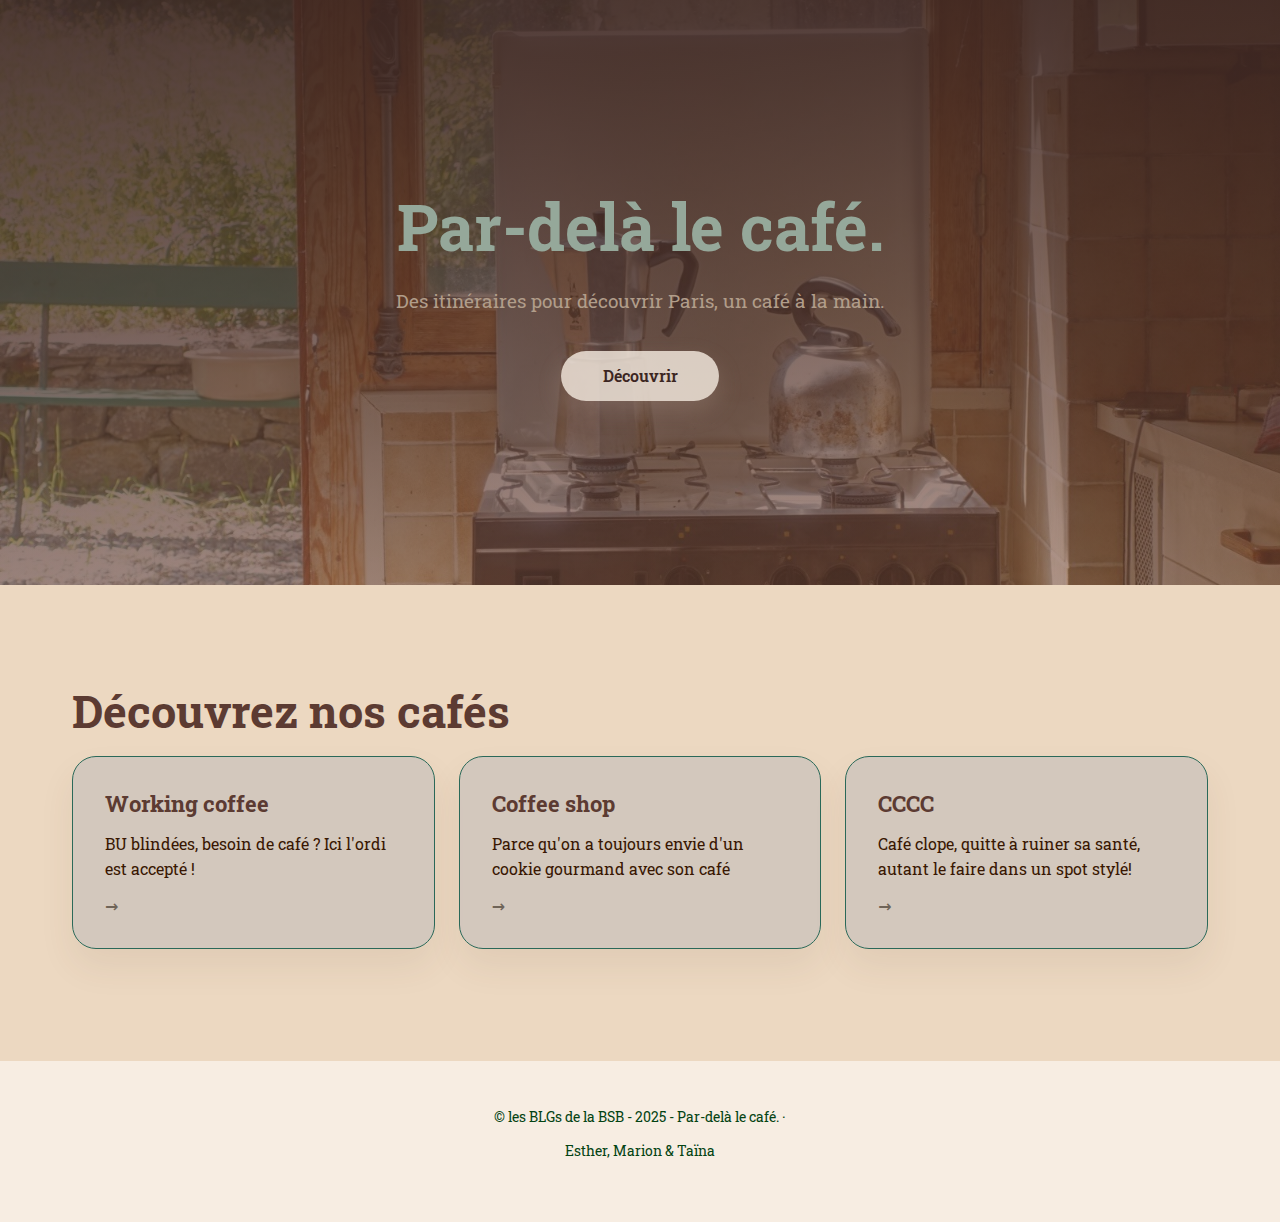
<file: index.html>
<!DOCTYPE html>
<html lang="fr">
  <head>
    <meta charset="UTF-8" />
    <meta name="viewport" content="width=device-width, initial-scale=1.0" />
    <title>Par-delà le café</title>
    <link
      href="cafetiere.jpg"
      rel="stylesheet"
    />
    <link rel="stylesheet" href="styles.css" />
  </head>
  <body>
    <header class="hero">
      <div class="hero__overlay"></div>
      <div class="hero__content">
        <h1>Par-delà le café.</h1>
        <p class="subtitle">
          Des itinéraires pour découvrir Paris, un café à la main.
        </p>
        <a class="cta" href="#selection">Découvrir</a>
      </div>
    </header>

    <main>
      <section id="selection" class="selection">
        <div class="section-heading">
          <h2>Découvrez nos cafés</h2>
        </div>
        
        <div class="categories">
          <a class="category-card" id="category-working" href="working-coffee.html">
            <h3>Working coffee</h3>
            <p class="category-desc">
              BU blindées, besoin de café ? Ici l'ordi est accepté !
            </p>
            <span class="category-link">→</span>
          </a>

          
          <a class="category-card" id="category-coffee-shop" href="coffee-shop.html">
            <h3>Coffee shop</h3>
            <p class="category-desc">
              Parce qu'on a toujours envie d'un cookie gourmand avec son café
            </p>
            <span class="category-link">→</span>
          </a>

          <a class="category-card" id="category-cccc" href="cccc.html">
            <h3>CCCC</h3>
            <p class="category-desc">
              Café clope, quitte à ruiner sa santé, autant le faire dans un spot stylé! 
            </p>
            <span class="category-link">→</span>
          </a>
        </div>
      </section>
    </main>

    <footer class="site-footer">
      <p>© les BLGs de la BSB - 2025 - Par-delà le café. ·</p>
      <p> Esther, Marion & Taïna</p>
      <script src="footer-java.js" defer></script>
    </footer>
  </body>
</html>
</file>
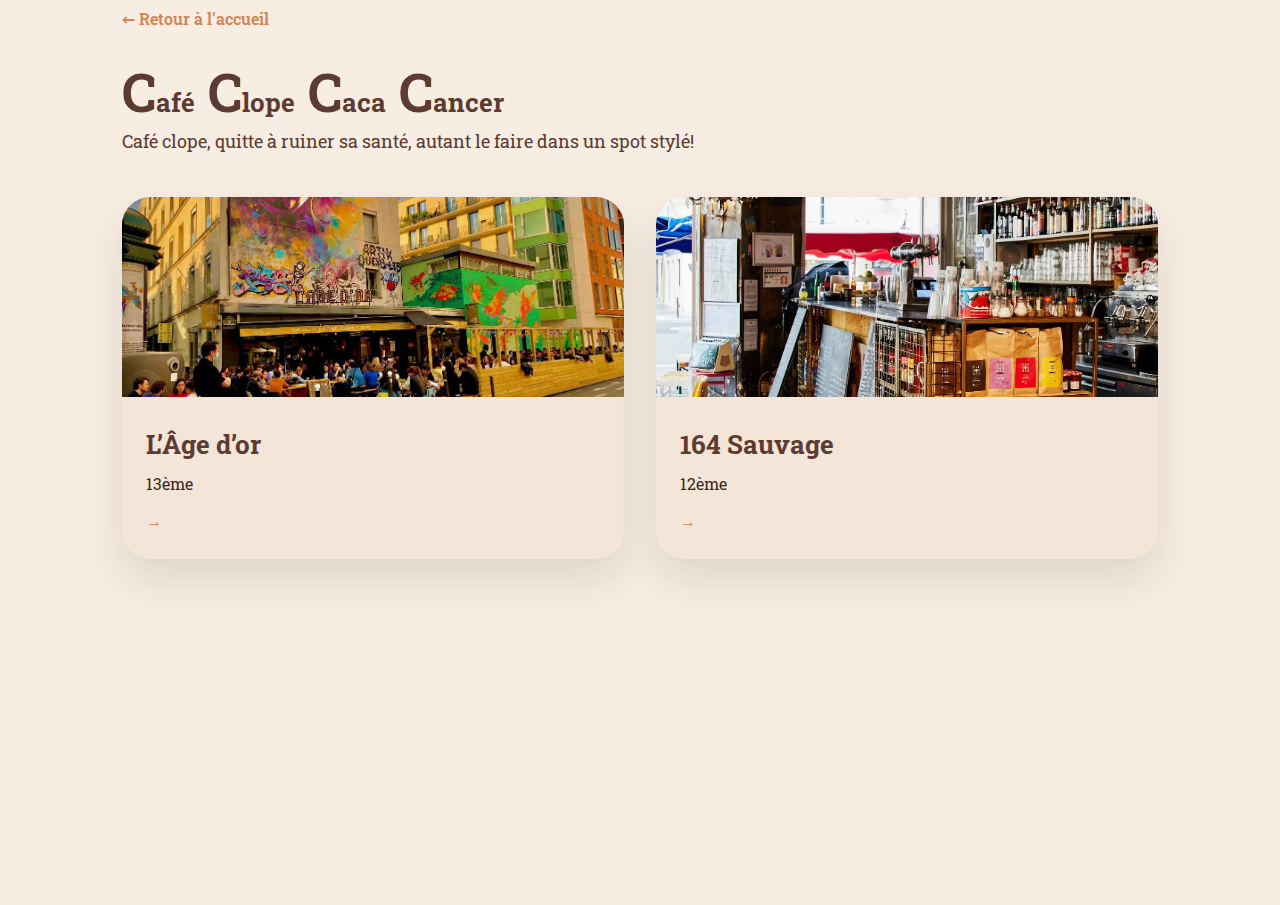
<file: cccc.html>
<!DOCTYPE html>
<html lang="fr">
  <head>
    <meta charset="UTF-8" />
    <meta name="viewport" content="width=device-width, initial-scale=1.0" />
    <title>CCCC Par delà le café </title>
    <link rel="stylesheet" href="styles.css" />
  </head>
  <body>
    <main class="category-page cccc-page">
      <a class="back-link" href="index.html">← Retour à l'accueil</a>
      <h1 class="page-heading"> C<small>afé</small> C<small>lope</small> C<small>aca</small> C<small>ancer</small> </h1>
      <p class="page-intro">
        Café clope, quitte à ruiner sa santé, autant le faire dans un spot stylé!
      </p>

      <section class="cccc-grid">
        <a class="cccc-card" href="CCCC1.html">
          <figure class="cccc-card__media">
            <img
              src="agedor1.jpeg"
            />
          </figure>
          <div class="cccc-card__body">
            <h2>L’Âge d’or </h2>
            <p>13ème</p>
            <span class="cccc-card__link">→</span>
          </div>
        </a>

        <a class="cccc-card" href="CCCC2.html">
          <figure class="cccc-card__media">
            <img
              src="stantoine1.jpeg"
            />
          </figure>
          <div class="cccc-card__body">
            <h2>164 Sauvage </h2>
            <p>12ème</p>
            <span class="cccc-card__link">→</span>
          </div>
        </a>
</file>
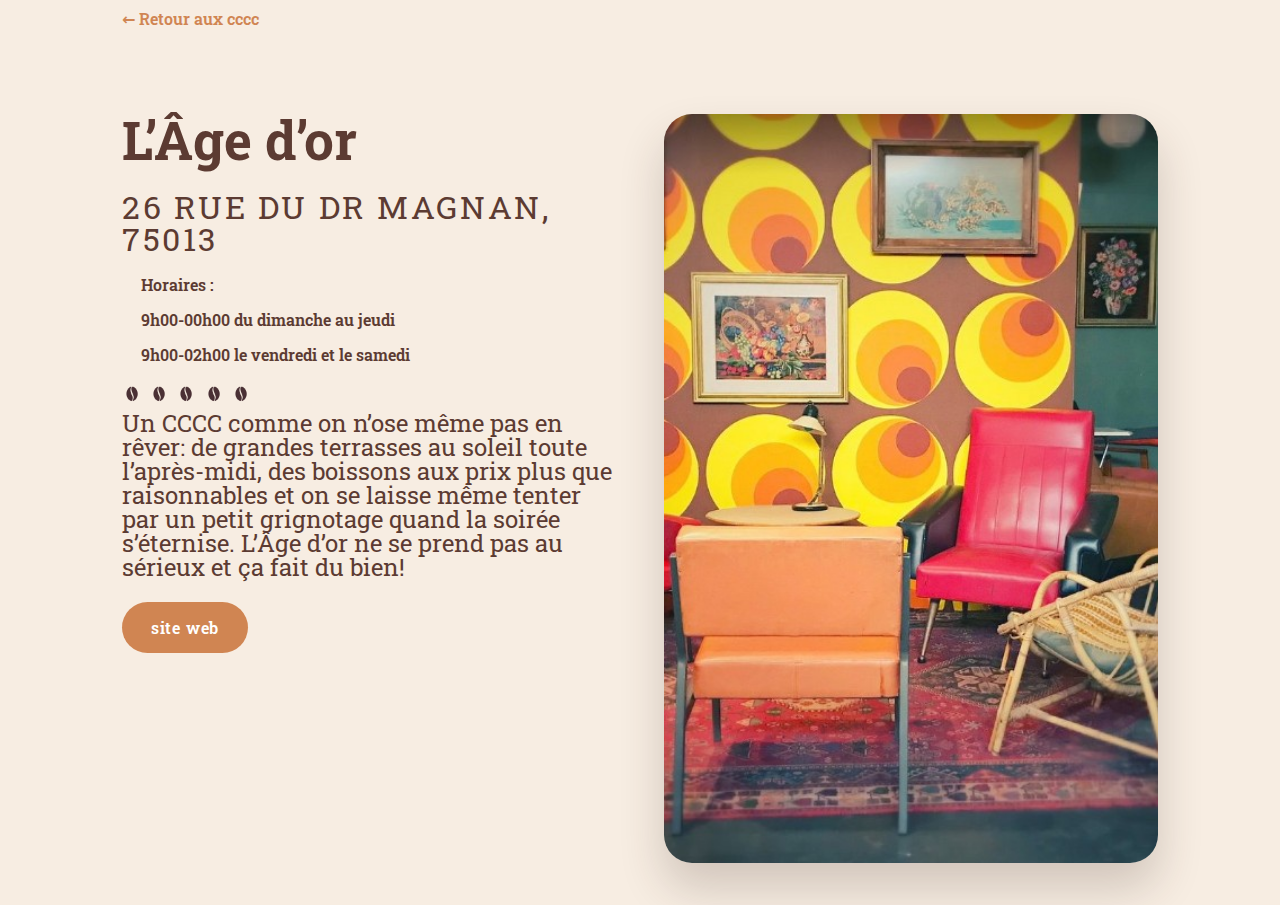
<file: CCCC1.html>
</html><!DOCTYPE html>
<html lang="fr">
  <head>
    <meta charset="UTF-8" />
    <meta name="viewport" content="width=device-width, initial-scale=1.0" />
    <title>café1 · Working coffee</title>
    <link rel="stylesheet" href="styles.css" />
  </head>
  <body>
    <main class="category-page">
      <a class="back-link" href="cccc.html">← Retour aux cccc</a>
      <section class="cafe-detail">
        <div class="cafe-info">
          <h1>L’Âge d’or </h1>
          <p class="cafe-address">26 rue du Dr Magnan, 75013</p>
          <ul>
            <li>Horaires : 
            <li>9h00-00h00 du dimanche au jeudi  </li>
            <li>9h00-02h00 le vendredi et le samedi </li>
          </ul>
            <div class="cafe-description" aria-label="Note globale 5 sur 5">
              <div class="cafe-rating">
                <img class="coffee-bean" src="IMG_8886.PNG" alt="" />
                <img class="coffee-bean" src="IMG_8886.PNG" alt="" />
                <img class="coffee-bean" src="IMG_8886.PNG" alt="" />
                <img class="coffee-bean" src="IMG_8886.PNG" alt="" />
                <img class="coffee-bean" src="IMG_8886.PNG" alt="" />
              </div>
            <p class="cafe-note">
              Un CCCC comme on n’ose même pas en rêver: de grandes terrasses au soleil toute l’après-midi, des boissons aux prix plus que raisonnables et on se laisse même tenter par un petit grignotage quand la soirée s’éternise. L’Âge d’or  ne se prend pas au sérieux et ça fait du bien! 
            </p>
            <a class="info-link" href="https://lagedorparis.com/" target="_blank" rel="noopener noreferrer">site web</a>
            <iframe src="https://www.google.com/maps/embed?pb=!1m18!1m12!1m3!1d2626.661306446926!2d2.357350075805846!3d48.82652340294948!2m3!1f0!2f0!3f0!3m2!1i1024!2i768!4f13.1!3m3!1m2!1s0x47e67188bca90789%3A0xaa156f71ef577f8e!2sL&#39;Age%20d&#39;Or!5e0!3m2!1sfr!2sfr!4v1763541885389!5m2!1sfr!2sfr" width="200" height="200" style="border:0;" allowfullscreen="" loading="lazy" referrerpolicy="no-referrer-when-downgrade"></iframe>
          </div>
      </div>
      <figure class="cafe-media">
        <img src="agedor2.jpeg"/>
      </figure>
    </section>
   </main>
  <script src="button-animation.js"></script>
  </body>
</html>
</file>
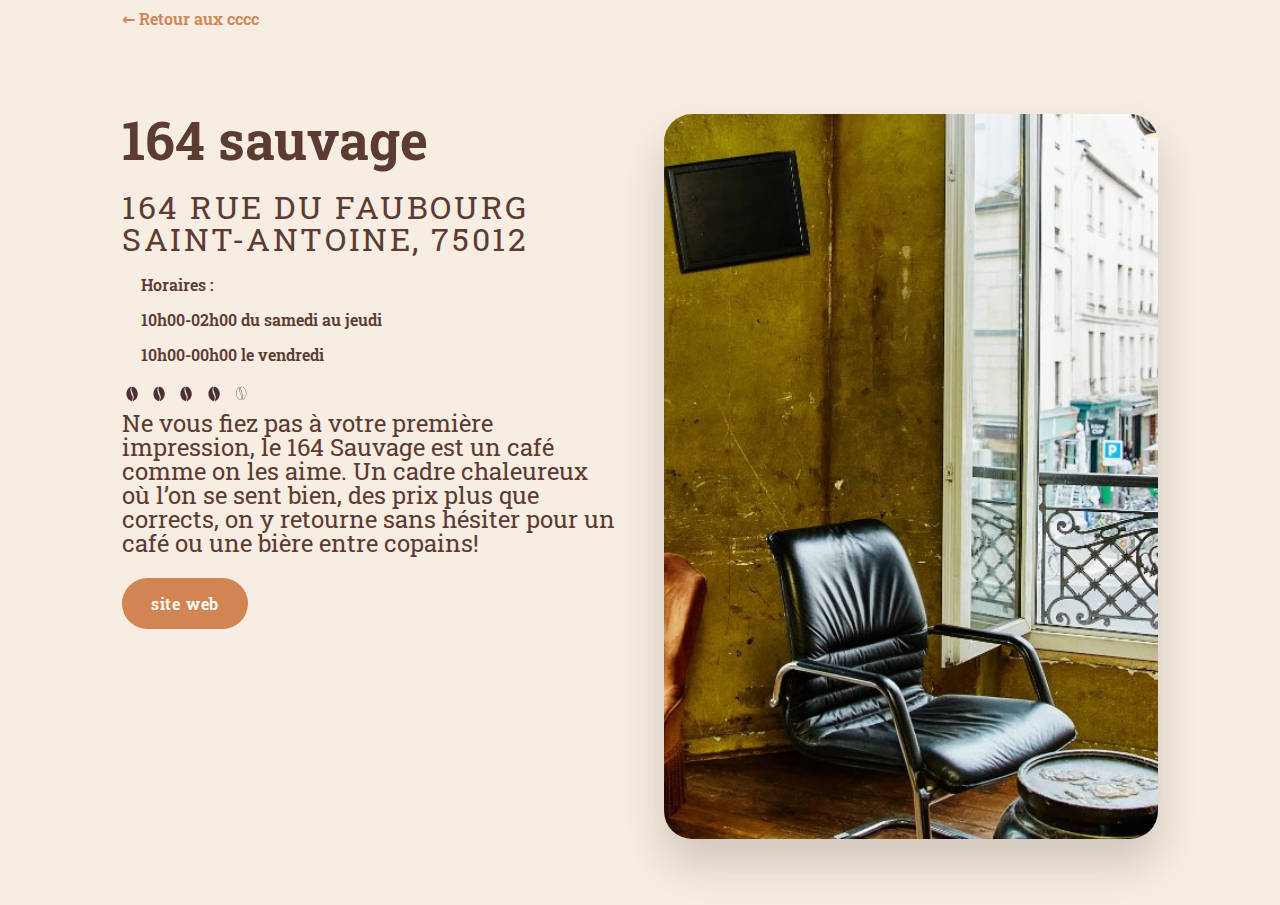
<file: CCCC2.html>
</html><!DOCTYPE html>
<html lang="fr">
  <head>
    <meta charset="UTF-8" />
    <meta name="viewport" content="width=device-width, initial-scale=1.0" />
    <title>café1 · Working coffee</title>
    <link rel="stylesheet" href="styles.css" />
  </head>
  <body>
    <main class="category-page">
      <a class="back-link" href="cccc.html">← Retour aux cccc</a>
      <section class="cafe-detail">
        <div class="cafe-info">
          <h1>164 sauvage</h1>
          <p class="cafe-address">164 rue du Faubourg Saint-Antoine, 75012</p>
          <ul>
            <li>Horaires : 
            <li>10h00-02h00 du samedi au jeudi  </li>
            <li>10h00-00h00 le vendredi </li>
          </ul>
            <div class="cafe-description" aria-label="Note globale 5 sur 5">
              <div class="cafe-rating">
                <img class="coffee-bean" src="IMG_8886.PNG" alt="" />
                <img class="coffee-bean" src="IMG_8886.PNG" alt="" />
                <img class="coffee-bean" src="IMG_8886.PNG" alt="" />
                <img class="coffee-bean" src="IMG_8886.PNG" alt="" />
                <img class="coffee-bean" src="IMG_8887.PNG" alt="" />
              </div>
            <p class="cafe-note">
              Ne vous fiez pas à votre première impression, le 164 Sauvage est un café comme on les aime. Un cadre chaleureux où l’on se sent bien, des prix plus que corrects, on y retourne sans hésiter pour un café ou une bière entre copains! 
            </p>
            <a class="info-link" href="https://www.instagram.com/164sauvage/?hl=fr"target="_blank" rel="noopener noreferrer">site web</a>
            <iframe src="https://www.google.com/maps/embed?pb=!1m18!1m12!1m3!1d2625.4180048935154!2d2.378857875807404!3d48.85023900128104!2m3!1f0!2f0!3f0!3m2!1i1024!2i768!4f13.1!3m3!1m2!1s0x47e6720ecc453b4f%3A0xcf735d69348f455f!2s164%20Rue%20du%20Faubourg%20Saint-Antoine%2C%2075012%20Paris!5e0!3m2!1sfr!2sfr!4v1763542305531!5m2!1sfr!2sfr" width="200" height="200" style="border:0;" allowfullscreen="" loading="lazy" referrerpolicy="no-referrer-when-downgrade"></iframe>
          </div> 
      </div>
      <figure class="cafe-media">
        <img
          src="stantoine2.jpeg"
        />
      </figure>
    </section>
   </main>
  <script src="button-animation.js"></script>
  </body>
</html>
</file>
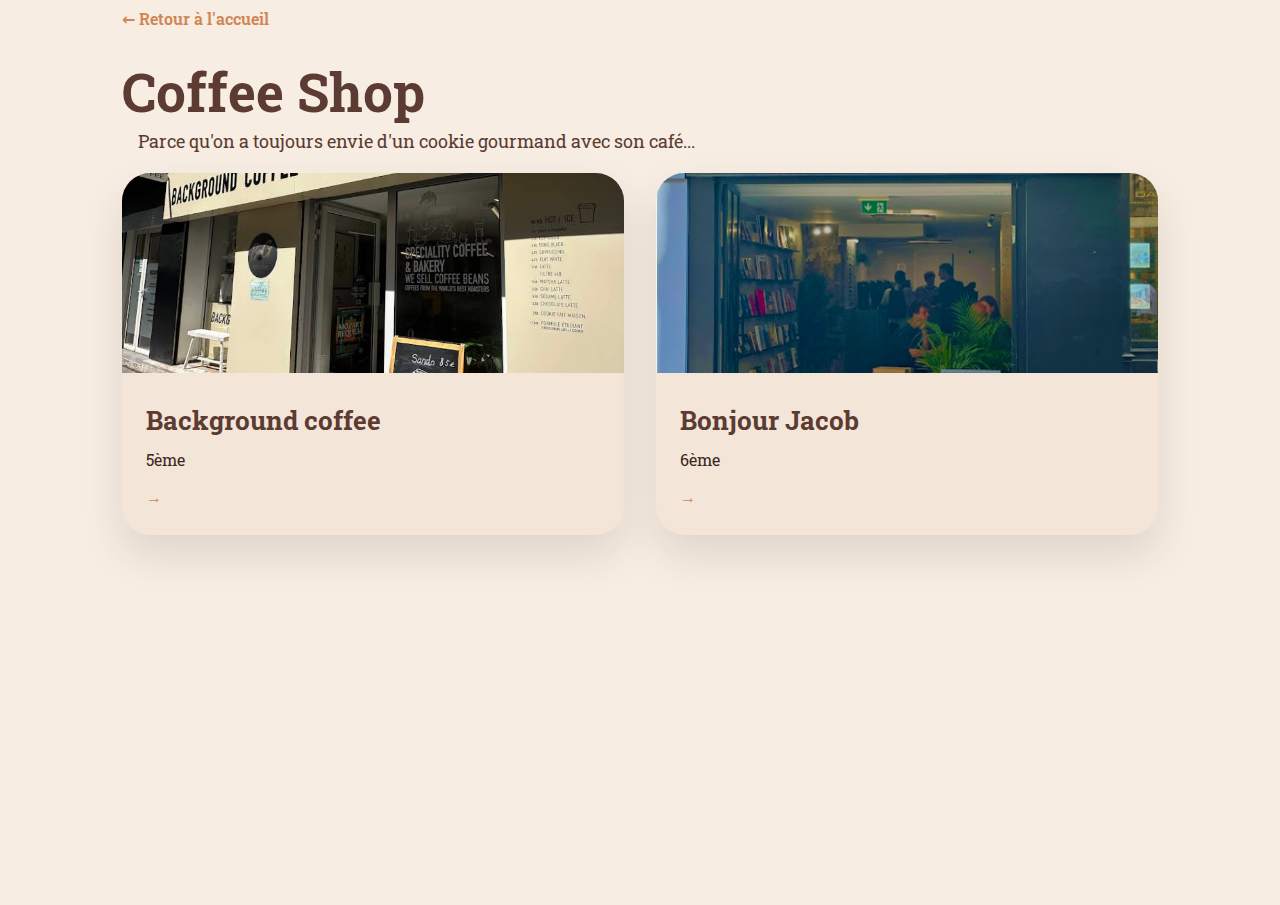
<file: coffee-shop.html>
<!DOCTYPE html>
<html lang="fr">
  <head>
    <meta charset="UTF-8" />
    <meta name="viewport" content="width=device-width, initial-scale=1.0" />
    <title>Coffee Shop · Par-delà le café</title>
    <link rel="stylesheet" href="styles.css" />
  </head>
  <body>
    <main class="category-page coffee-shop-page">
      <a class="back-link" href="index.html">← Retour à l'accueil</a>
      <h1 class="page-heading">Coffee Shop</h1>
      <p class="page-intro">
        Parce qu'on a toujours envie d'un cookie gourmand avec son café...
      </p>

      <section class="coffee-shop-grid">
        <a class="coffee-shop-card" href="CScafé1.html">
          <figure class="coffee-shop-card__media">
            <img
              src="backgroundcoffee1.png"
            />
          </figure>
          <div class="coffee-shop-card__body">
            <h2>Background coffee</h2>
            <p>5ème</p>
            <span class="coffee-shop-card__link">→</span>
          </div>
        </a>

        <a class="coffee-shop-card" href="CScafé2.html">
          <figure class="coffee-shop-card__media">
            <img
              src="bjacob1.png"
            />
          </figure>
          <div class="coffee-shop-card__body">
            <h2>Bonjour Jacob</h2>
            <p>6ème</p>
            <span class="coffee-shop-card__link">→</span>
          </div>
        </a>
</file>
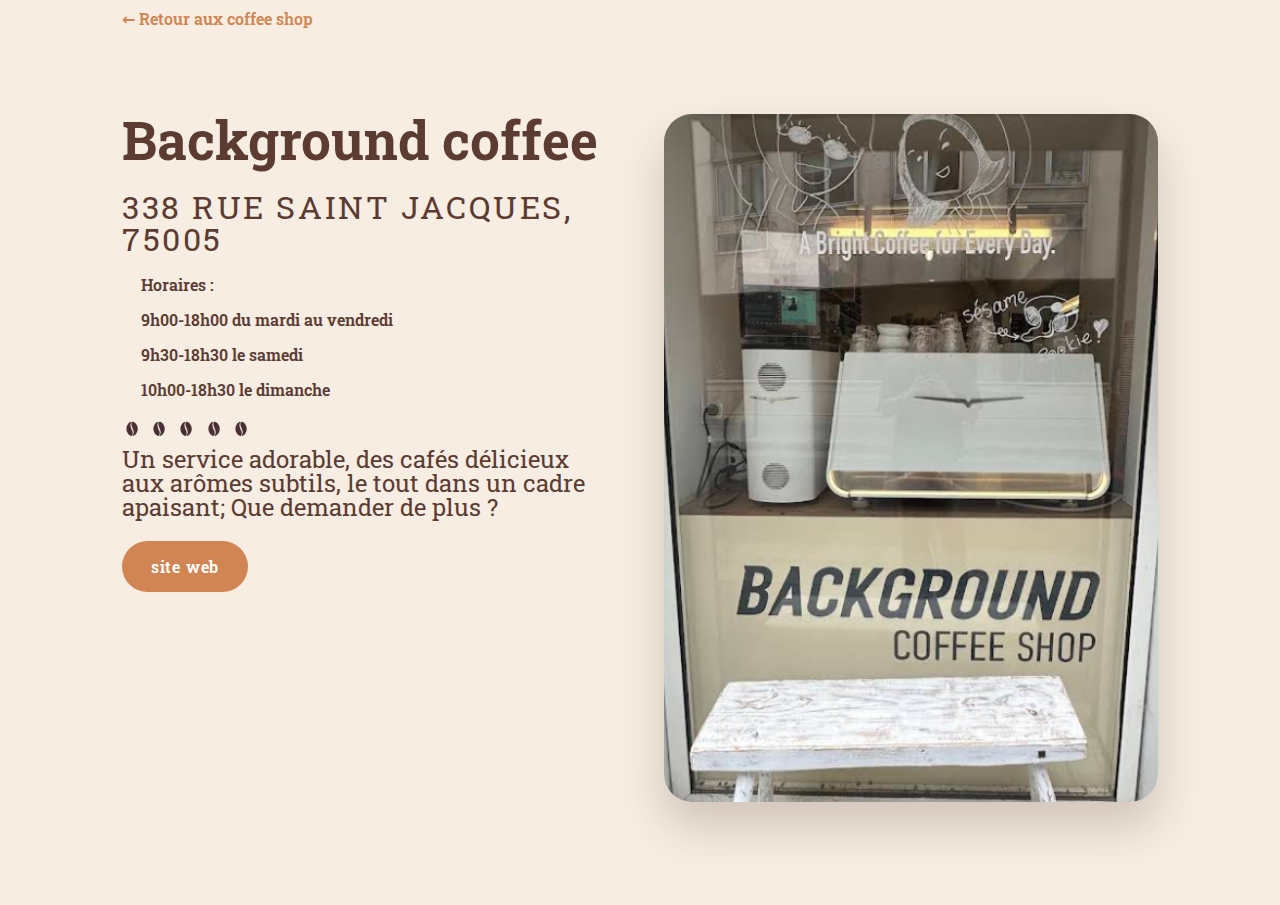
<file: CScafe1.html>
<!DOCTYPE html>
<html lang="fr">
  <head>
    <meta charset="UTF-8" />
    <meta name="viewport" content="width=device-width, initial-scale=1.0" />
    <title>café 1·  Coffee shop</title>
    <link rel="stylesheet" href="styles.css" />
  </head>
  <body>
    <main class="category-page">
      <a class="back-link" href="coffee-shop.html">← Retour aux coffee shop</a>
      <section class="cafe-detail">
        <div class="cafe-info">
          <h1>Background coffee</h1>
          <p class="cafe-address">338 rue Saint Jacques, 75005</p>
          <ul>
            <li>Horaires :</li>
            <li>9h00-18h00 du mardi au vendredi </li>
            <li>9h30-18h30 le samedi </li>
            <li>10h00-18h30 le dimanche </li>
          </ul>
            <div class="cafe-description" aria-label="Note globale 5 sur 5">
              <div class="cafe-rating">
                <img class="coffee-bean" src="IMG_8886.PNG" alt="" />
                <img class="coffee-bean" src="IMG_8886.PNG" alt="" />
                <img class="coffee-bean" src="IMG_8886.PNG" alt="" />
                <img class="coffee-bean" src="IMG_8886.PNG" alt="" />
                <img class="coffee-bean" src="IMG_8886.PNG" alt="" />
              </div>
            <p class="cafe-note">
              Un service adorable, des cafés délicieux aux arômes subtils, le tout dans un cadre apaisant; Que demander de plus ? 
            </p>
            <a class="info-link" href="https://www.instagram.com/background_kaffe/" target="_blank" rel="noopener noreferrer" >site web</a>
            <iframe src="https://www.google.com/maps/embed?pb=!1m18!1m12!1m3!1d2625.9735660520096!2d2.337520975806673!3d48.839642902026526!2m3!1f0!2f0!3f0!3m2!1i1024!2i768!4f13.1!3m3!1m2!1s0x47e671c10963d0dd%3A0x6198e26d48f689bf!2s338%20Rue%20Saint-Jacques%2C%2075005%20Paris!5e0!3m2!1sfr!2sfr!4v1763541793989!5m2!1sfr!2sfr" width="200" height="200" style="border:0;" allowfullscreen="" loading="lazy" referrerpolicy="no-referrer-when-downgrade"></iframe>
          </div>
        </div>
      </div>
      <figure class="cafe-media">
        <img src="backgroundcoffee2.png"/>
      </figure>
    </section>
   </main>
  <script src="button-animation.js"></script>
  </body>
</html>
</file>
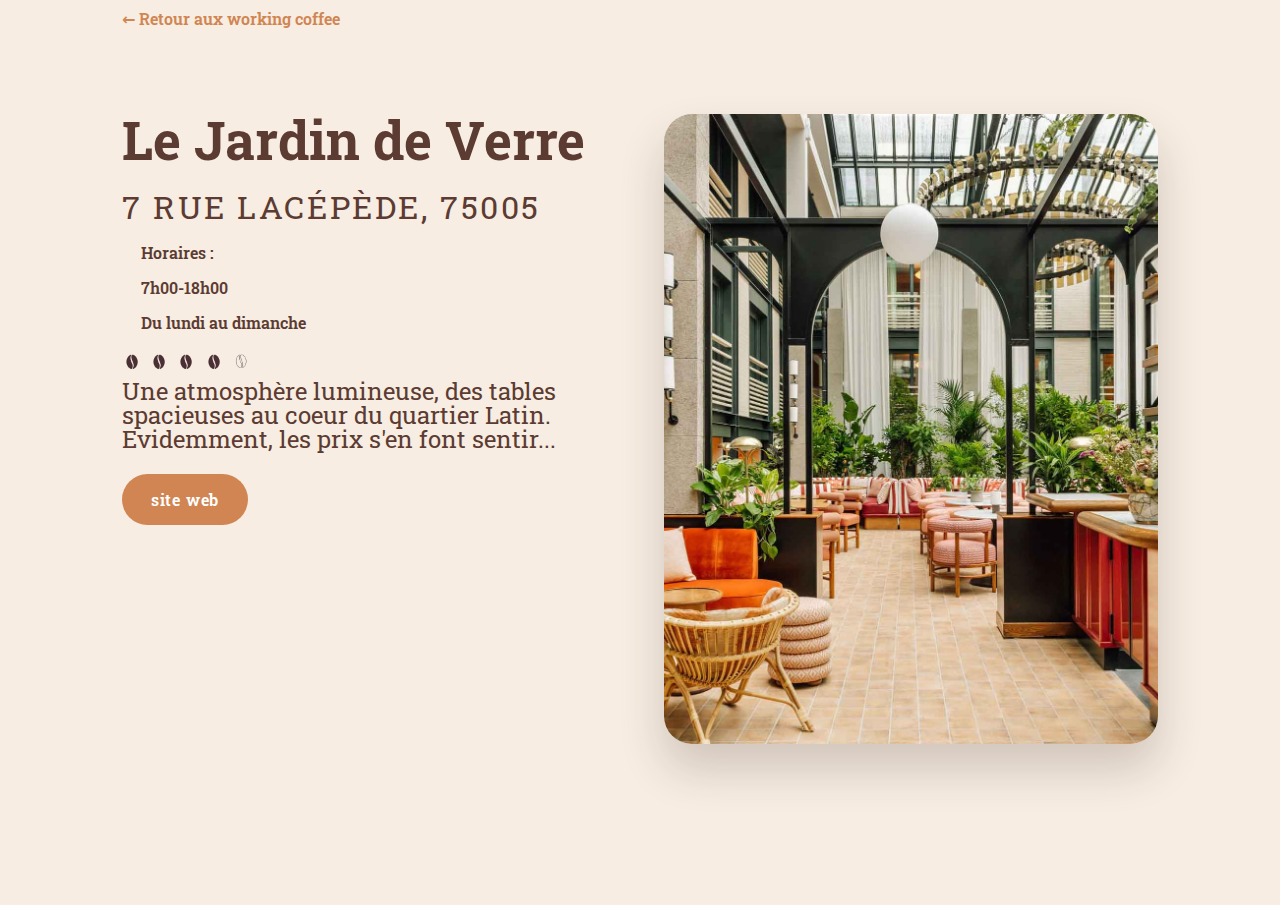
<file: Wcafe1.html>
</html><!DOCTYPE html>
<html lang="fr">
  <head>
    <meta charset="UTF-8" />
    <meta name="viewport" content="width=device-width, initial-scale=1.0" />
    <title>café1 · Working coffee</title>
    <link rel="stylesheet" href="styles.css" />
  </head>
  <body>
    <main class="category-page">
      <a class="back-link" href="working-coffee.html">← Retour aux working coffee</a>
      <section class="cafe-detail">
        <div class="cafe-info">
          <h1>Le Jardin de Verre</h1>
          <p class="cafe-address">7 rue Lacépède, 75005</p>
          <ul>
            <li>Horaires : 
            <li>7h00-18h00 </li>
            <li>Du lundi au dimanche</li>
          </ul>
            <div class="cafe-description" aria-label="Note globale 5 sur 5">
              <div class="cafe-rating">
                <img class="coffee-bean" src="IMG_8886.PNG" alt="" />
                <img class="coffee-bean" src="IMG_8886.PNG" alt="" />
                <img class="coffee-bean" src="IMG_8886.PNG" alt="" />
                <img class="coffee-bean" src="IMG_8886.PNG" alt="" />
                <img class="coffee-bean" src="IMG_8887.PNG" alt="" />
              </div>
            <p class="cafe-note">
              Une atmosphère lumineuse, des tables spacieuses au coeur du quartier Latin.
              Evidemment, les prix s'en font sentir...
            </p>
            <a class="info-link" href="https://www.lockeliving.com/fr/paris/le-jardin-de-verre-by-locke/restauration" target="_blank" rel="noopener noreferrer">site web</a>
            <iframe src="https://www.google.com/maps/embed?pb=!1m18!1m12!1m3!1d2625.183229840355!2d2.3366377758077057!3d48.85471630096591!2m3!1f0!2f0!3f0!3m2!1i1024!2i768!4f13.1!3m3!1m2!1s0x47e671022a9bb0ad%3A0xcc1c2fd283bb9f65!2sBonjour%20Jacob!5e0!3m2!1sfr!2sfr!4v1763542100724!5m2!1sfr!2sfr" width="200" height="200" style="border:0;" allowfullscreen="" loading="lazy" referrerpolicy="no-referrer-when-downgrade"></iframe>      <figure class="cafe-media">
        </div>
      </div>
      <figure class="cafe-media">
        <img src="jardindeverre1.jpg"/>
      </figure>
    </section>
   </main>
  <script src="button-animation.js"></script>
  </body>
</html>
</file>
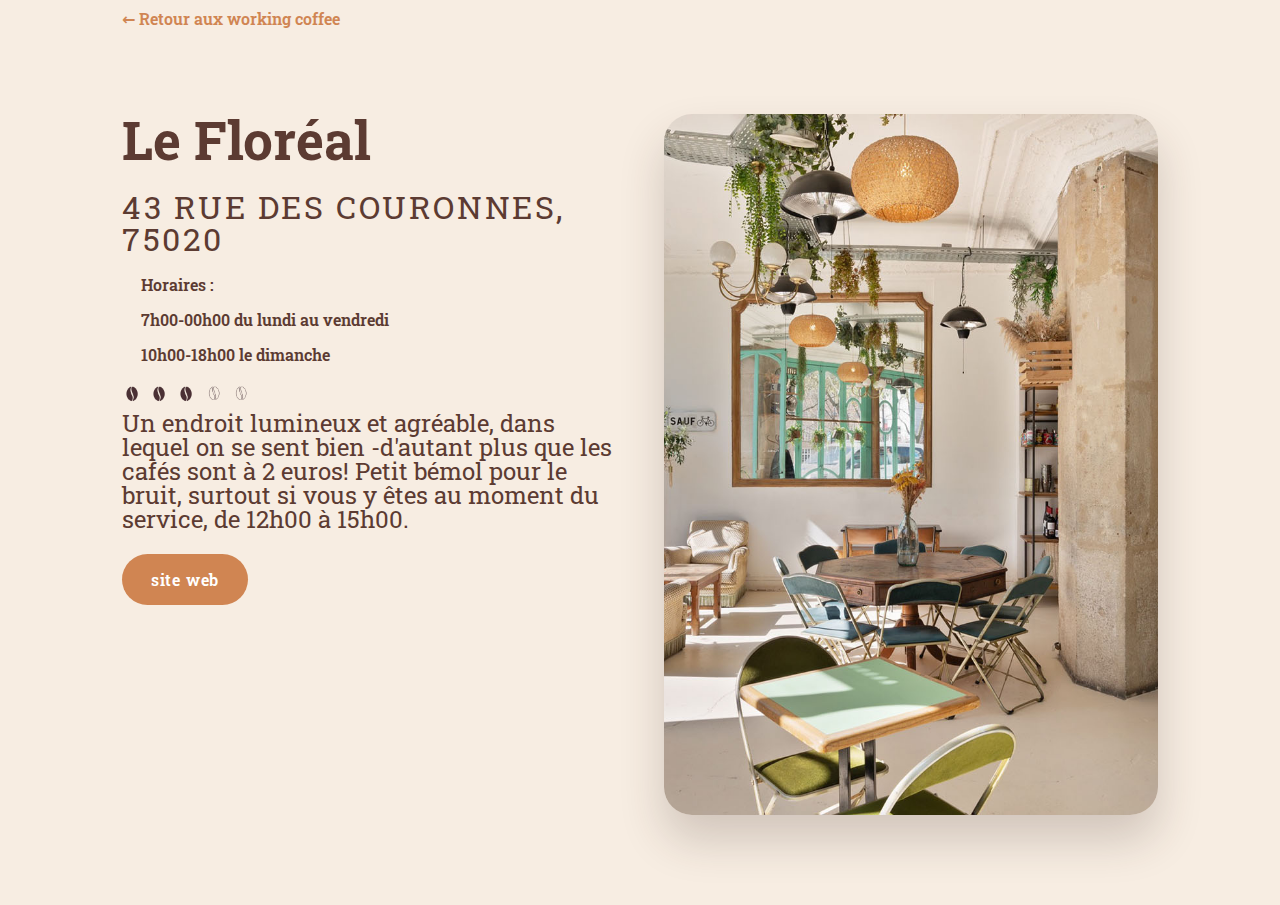
<file: Wcafe2.html>
</html><!DOCTYPE html>
<html lang="fr">
  <head>
    <meta charset="UTF-8" />
    <meta name="viewport" content="width=device-width, initial-scale=1.0" />
    <title>Le Floréal · Working coffee</title>
    <link rel="stylesheet" href="styles.css" />
  </head>
  <body>
    <main class="category-page">
      <a class="back-link" href="working-coffee.html">← Retour aux working coffee</a>
      <section class="cafe-detail">
        <div class="cafe-info">
          <h1>Le Floréal</h1>
          <p class="cafe-address">43 rue des Couronnes, 75020</p>
          <ul>
            <li>Horaires : 
            <li>7h00-00h00 du lundi au vendredi </li>
            <li>10h00-18h00 le dimanche</li>
          </ul>
            <div class="cafe-description" aria-label="Note globale 5 sur 5">
              <div class="cafe-rating">
                <img class="coffee-bean" src="IMG_8886.PNG" alt="" />
                <img class="coffee-bean" src="IMG_8886.PNG" alt="" />
                <img class="coffee-bean" src="IMG_8886.PNG" alt="" />
                <img class="coffee-bean" src="IMG_8887.PNG" alt="" />
                <img class="coffee-bean" src="IMG_8887.PNG" alt="" />
              </div>
            <p class="cafe-note">
             Un endroit lumineux et agréable, dans lequel on se sent bien -d'autant plus que les cafés sont à 2 euros!
             Petit bémol pour le bruit, surtout si vous y êtes au moment du service, de 12h00 à 15h00.
            </p>
            <a class="info-link" href="https://florealbelleville.com/?v=11aedd0e4327" target="_blank" rel="noopener noreferrer">site web</a>
            <iframe src="https://www.google.com/maps/embed?pb=!1m18!1m12!1m3!1d2624.3684989551007!2d2.3822124202256276!3d48.87025133234953!2m3!1f0!2f0!3f0!3m2!1i1024!2i768!4f13.1!3m3!1m2!1s0x47e66d9cf4d79179%3A0x9c653794f37235f4!2sFlor%C3%A9al%20Belleville!5e0!3m2!1sfr!2sfr!4v1763541378939!5m2!1sfr!2sfr" width="200" height="200" style="border:0;" allowfullscreen="" loading="lazy" referrerpolicy="no-referrer-when-downgrade"></iframe>
          </div>
      </div>
      <figure class="cafe-media">
        <img src="lefloreal2.jpg" />
      </figure>
    </section>
   </main>
  <script src="button-animation.js"></script>
  </body>
</html>
</file>
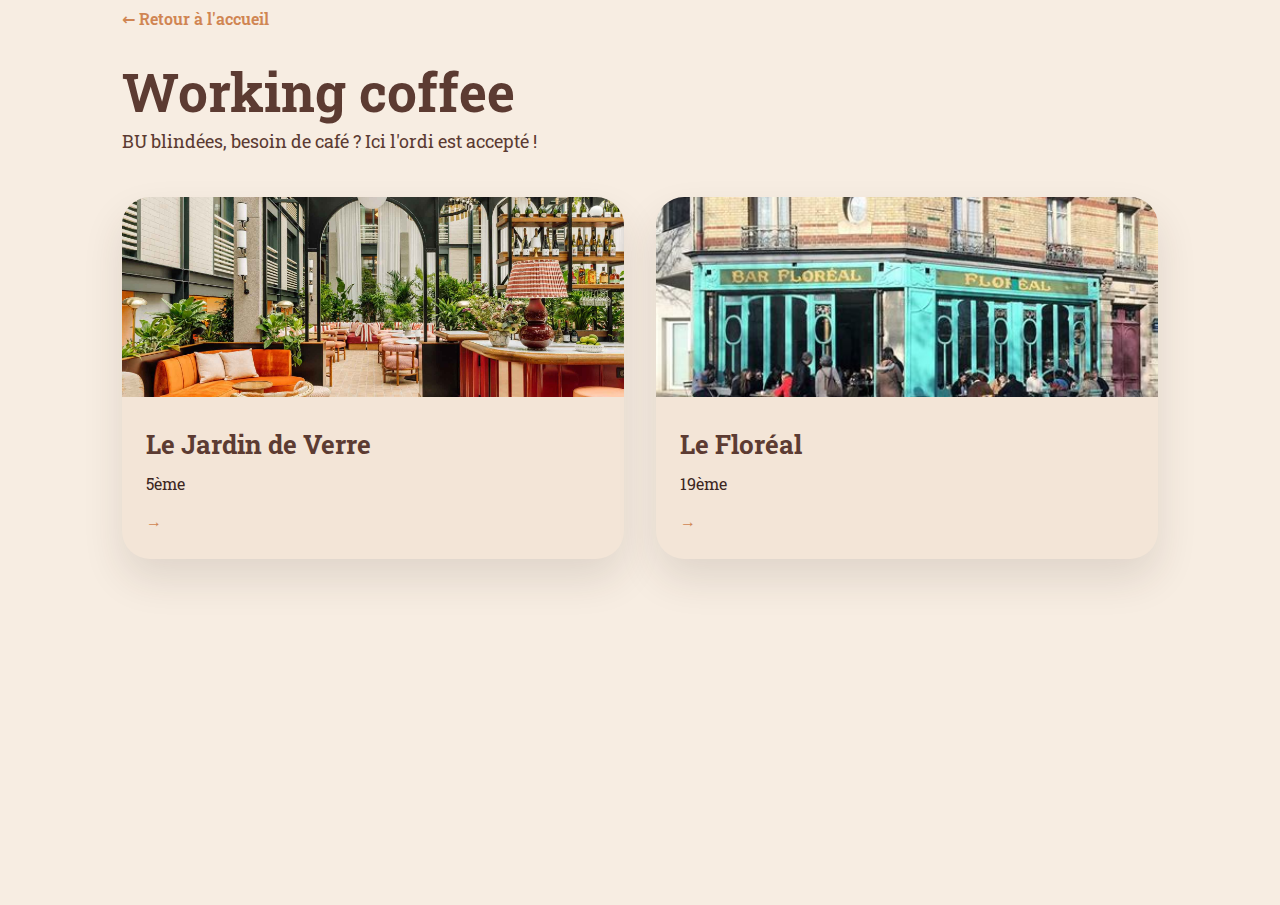
<file: working-coffee.html>
<!DOCTYPE html>
<html lang="fr">
  <head>
    <meta charset="UTF-8" />
    <meta name="viewport" content="width=device-width, initial-scale=1.0" />
    <title>Working coffee · Par-delà le café</title>
    <link rel="stylesheet" href="styles.css" />
  </head>
  <body>
    <main class="category-page working-coffee-page">
      <a class="back-link" href="index.html">← Retour à l'accueil</a>
      <h1 class="page-heading">Working coffee</h1>
      <p class="page-intro">
      BU blindées, besoin de café ? Ici l'ordi est accepté ! 
      </p>

      <section class="working-grid">
        <a class="working-card" href="Wcafe1.html">
          <figure class="working-card__media">
            <img
              src="jardindeverre1.jpg"
            />
          </figure>
          <div class="working-card__body">
            <h2>Le Jardin de Verre</h2>
            <p>5ème</p>
            <span class="working-card__link">→</span>
          </div>
        </a>

        <a class="working-card" href="Wcafe2.html">
          <figure class="working-card__media">
            <img
              src="lefloreal1.jpeg"
            />
          </figure>
          <div class="working-card__body">
            <h2>Le Floréal</h2>
            <p>19ème</p>
            <span class="working-card__link">→</span>
          </div>
        </a>
</file>
<file: styles.css>
@import url('https://fonts.googleapis.com/css?family=Roboto Slab');

small {
  font-size: 0.5em;
}


:root {
  --cafe-amber: #d08552;
  --cafe-caramel: #c97c5d;
  --cafe-mocha: #5c3b32;
  --cafe-cream: #f7ede2;
  --cafe-green: #6a8a82;
  --cafe-brown: #3c2622;
  --body-font: "Roboto Slab", system-ui, -apple-system, serif;
  --title-font: "Roboto Slab",system-ui, -apple-system, serif;
}

*,
*::before,
*::after {
  box-sizing: border-box;
}

body {
  margin: 0;
  font-family: var(--body-font);
  background: var(--cafe-cream);
  color: var(--cafe-brown);
  min-height: 100vh;
}

.hero {
  position: relative;
  min-height: 65vh;
  display: flex;
  align-items: center;
  justify-content: center;
  text-align: center;
  background: linear-gradient(120deg, rgba(92, 59, 50, 0.45), rgba(202, 124, 93, 0.295)),
    url("cafetiere.jpg")center/cover;
  color: var(--cafe-cream);
  padding: 5rem 1.5rem;
}

.hero__overlay {
  position: absolute;
  inset: 0;
  background: linear-gradient(180deg, rgba(60, 38, 34, 0.85), rgba(92, 59, 50, 0.4));
}
.hero__content {
  position: relative;
  max-width: 720px;
}

.eyebrow {
  text-transform: uppercase;
  letter-spacing: 0.2em;
  font-size: 0.8rem;
  color: var(--cafe-amber);
  margin-bottom: 1rem;
}

h1 {
  font-family: var(--title-font);
  font-size: clamp(2.5rem, 5vw, 4.5rem);
  margin: 0 0 1rem;
  color:#95a89a;
}

.subtitle {
  font-size: 1.2rem;
  margin: 0 auto 2rem;
  line-height: 1.8;
  color: #b19d8a;
}

.cta {
  display: inline-block;
  padding: 0.9rem 2.6rem;

  border-radius: 999px;
  background: rgba(247, 237, 226, 0.8);
  color: var(--cafe-brown);

  text-decoration: none;
  font-weight: 600;
  transition: transform 0.2s ease, box-shadow 0.2s ease;
  box-shadow: 0 10px 25px rgba(195, 170, 156, 0.242);
}
.cta:hover {
  transform: translateY(-2px);
  box-shadow: 0 14px 35px rgba(232, 215, 204, 0.29);
}


main {
  padding: 3rem 1.5rem 4rem;
  background: #ecd8c1;
}
.selection {
  font-family: var(--title-font);

  margin: 0 auto;
  padding: 3rem;
}

.section-heading h2 {
  font-family: var(--title-font);
  margin-top: 0;
  margin-bottom: 1rem;
  font-size: clamp(1.8rem, 3.5vw, 2.8rem);
  color: #5c3b32;
}



.selection__list {
  margin: 0 0 2.5rem;
  padding-left: 1.2rem;
  color: var(--cafe-mocha);
  line-height: 1.7;
}

.categories {
  display: grid;
  grid-template-columns: repeat(auto-fit, minmax(220px, 1fr));
  gap: 1.5rem;
}
.category-card {
  text-decoration: none;
  border-radius: 24px;
  padding: 2rem;
  border: 1px solid rgba(92, 59, 50, 0.08);
  box-shadow: 0 18px 35px rgba(92, 59, 50, 0.08);
  display: flex;
  flex-direction: column;
  gap: 0.8rem;
  transition: transform 0.2s ease, box-shadow 0.2s ease;
}
.category-card:hover {
  transform: translateY(-6px);
  box-shadow: 0 24px 45px rgba(92, 59, 50, 0.16);
}
.category-label {
  text-transform: uppercase;
  letter-spacing: 0.15em;
  font-size: 0.75rem;
  color: var(--cafe-green);
  margin: 0;
}

.category-card h3 {
  margin: 0;
  font-size: 1.4rem;
  color: var(--cafe-mocha);
  font-family: var(--title-font);
}

.category-desc {
  flex: 1;
  margin: 0;
  color: #391702;
  line-height: 1.6;
}
.category-link {
  font-weight: 600;
  color: #180d0089;
}

#category-working {
background: #bdbbbb89;
border-color:#2a6959;
}
#category-coffee-shop {
background: #bdbbbb89;
border-color: #2a6959;
}
#category-cccc {
background: #bdbbbb89;
border-color: #2a6959;
}


.site-footer {
  text-align: center;
  padding: 2rem 1rem 3rem;
  color: #044313;
  font-size: 0.9rem;
}






.category-page {
  max-width: 1100px;
  margin: 5px auto;
  padding: 0 2rem;
  line-height: 1.8;
  background: transparent;
}

.category-page h1,
.page-heading {
    font-family: "Roboto Slab", serif;
    font-size: 3.3rem;
    color: var(--cafe-mocha);
    margin: 0 0 0.5rem;
    line-height: 1;
}


.cafe-detail {
display: flex;
align-items: stretch;
gap: 3rem;
margin-top: 3rem;
}

.cafe-info {
flex: 1;
display: flex;
flex-direction: column;
justify-content: center;
gap: 1rem;
font-size: 1rem;
}

.cafe-address {
font-size: 1.2rem;
text-transform: uppercase;
letter-spacing: 0.08em;
margin: 0;
color: var(--cafe-green);
}

.cafe-description {
margin: 0;
font-size: 0.5rem;
line-height: 1.7;
display: flex;
flex-direction: column;
gap: 0.6rem;
}

.cafe-description p {
margin: 0;
}

.cafe-rating {
display: inline-flex;
gap: 0.45rem;
}

.coffee-bean {
width: 20px;
height: auto;
}

.cafe-info ul {
list-style: none;
padding-left: 0;
margin: 0;
display: flex;
flex-direction: column;
gap: 0.4rem;
font-weight: 600;
}

.cafe-media {
flex: 1;
margin: 0;
border-radius: 28px;
overflow: hidden;
box-shadow: 0 25px 45px rgba(60, 38, 34, 0.2);
}

.cafe-media img {
width: 100%;
height: 100%;
object-fit: cover;
display: block;
}



.category-page p {
  font-family: var(--title-font);
  color: var(--cafe-mocha);
  margin-bottom: 0rem;
  font-size: 2rem;
  line-height: 1;

}

.cafe-note{
  font-size: 1.5rem !important;
  line-height: 1.6;

}

.category-page ul {
  padding-left: 1.2rem;
  color: var(--cafe-mocha);
}
.coffee-list {
  list-style: none;
  padding-left: 0;
  display: flex;
  flex-direction: column;
  gap: 0.6rem;
  
}



.coffee-list a {
  text-decoration: none;
  font-family: 'Robot Slab' ;
  color: var(--cafe-amber);
  font-weight: 600;
}

.coffee-list a:hover{
  text-decoration: underline;
}

.info-link {
  font-size: 1rem;
  align-self: flex-start;
  margin-top: 0.8rem;
  padding: 0.75rem 1.8rem;
  border-radius: 999px;
  border: none;
  background: var(--cafe-amber);
  color: #fff;
  font-weight: 600;
  cursor: pointer;
  letter-spacing: 0.05em;
  transition: transform 0.2s ease, box-shadow 0.2s ease;
  text-decoration: none;
  position: relative;
}

.info-link:hover {
  transform: translateY(-2px);
  box-shadow: 0 14px 30px rgba(208, 133, 82, 0.35);
}

.info-link.is-pulsing {
  animation: infoPulse 1.2s ease-in-out;
}

.info-link.is-hovered,
.info-link.is-focused {
  box-shadow: 0 16px 35px rgba(208, 133, 82, 0.45);
}

.info-link:focus-visible {
  outline: 2px solid var(--cafe-amber);
  outline-offset: 3px;
}

@keyframes infoPulse {
  0% {
    transform: translateY(0) scale(1);
    box-shadow: 0 10px 25px rgba(208, 133, 82, 0.2);
  }
  50% {
    transform: translateY(-3px) scale(1.05);
    box-shadow: 0 20px 35px rgba(208, 133, 82, 0.45);
  }
  100% {
    transform: translateY(0) scale(1);
    box-shadow: 0 10px 25px rgba(208, 133, 82, 0.2);
  }
}

.back-link {
  display: inline-flex;
  text-decoration: none;
  color: var(--cafe-amber);
  font-weight: 600;
  margin-bottom: 2rem;
}
working-coffee-page .page-heading {
  text-align: center;
  font-size: clamp(2.5rem, 5vw, 3.5rem);
}

.working-coffee-page .page-intro {
  text-align: left;
  margin: 0 auto 2.5rem;
  font-family: var(--body-font);
  font-size: 1.1rem;
  line-height: 1.7;
}
.working-grid {
  display: grid;
  grid-template-columns: repeat(auto-fit, minmax(260px, 1fr));
  gap: 2rem;
}

.working-card {
  display: flex;
  font-family: "Roboto Slab", serif;
  flex-direction: column;
  background: #f3e5d7;
  border-radius: 28px;
  text-decoration: none;
  color: inherit;
  overflow: hidden;
  box-shadow: 0 20px 40px rgba(60, 38, 34, 0.12);
  transition: transform 0.2s ease, box-shadow 0.2s ease;
}
.working-card:hover {
  transform: translateY(-6px);
  box-shadow: 0 30px 55px rgba(60, 38, 34, 0.18);
}
.working-card__media {
  margin: 0;
  height: 200px;
  overflow: hidden;
}
.working-card__media img {
  width: 100%;
  height: 100%;
  object-fit: cover;
  display: block;
}
.working-card__body {
  padding: 1.5rem;
  display: flex;
  flex-direction: column;
  gap: 0.6rem;
}
.working-card__body h2 {
  margin: 0;
  font-family: "Roboto Slab", serif;
  font-size: 1.6rem;
  color: var(--cafe-mocha);
}
.working-card__body p {
  margin: 0;
  font-family: var(--body-font);
  font-size: 1rem;
  color: var(--cafe-brown);
}
.working-card__link {
  font-weight: 600;
  color: var(--cafe-amber);
  margin-top: 0.3rem;
}




.back-link {
  display: inline-flex;
  text-decoration: none;
  color: var(--cafe-amber);
  font-weight: 600;
  margin-bottom: 2rem;
}
coffee-shop-page .page-heading {
  text-align: center;
  font-size: clamp(2.5rem, 5vw, 3.5rem);
}

.coffee-shop-page .page-intro {
  text-align: left;
  max-width: 720px;
  margin: 0 1rem 1rem;
  font-family: var(--body-font);
  font-size: 1.1rem;
  line-height: 1.7;
}
.coffee-shop-grid {
  display: grid;
  grid-template-columns: repeat(auto-fit, minmax(260px, 1fr));
  gap: 2rem;
}

.coffee-shop-card {
  display: flex;
  font-family: "Roboto Slab", serif;
  flex-direction: column;
  background: #f3e5d7;
  border-radius: 28px;
  text-decoration: none;
  color: inherit;
  overflow: hidden;
  box-shadow: 0 20px 40px rgba(60, 38, 34, 0.12);
  transition: transform 0.2s ease, box-shadow 0.2s ease;
}
.coffee-shop-card:hover {
  transform: translateY(-6px);
  box-shadow: 0 30px 55px rgba(60, 38, 34, 0.18);
}
.coffee-shop-card__media {
  margin: 0;
  height: 200px;
  overflow: hidden;
}
.coffee-shop-card__media img {
  width: 100%;
  height: 100%;
  object-fit: cover;
  display: block;
}
.coffee-shop-card__body {
  padding: 1.5rem;
  display: flex;
  flex-direction: column;
  gap: 0.6rem;
}
.coffee-shop-card__body h2 {
  margin: 0;
  font-family: "Roboto Slab", serif;
  font-size: 1.6rem;
  color: var(--cafe-mocha);
}
.coffee-shop-card__body p {
  margin: 0;
  font-family: var(--body-font);
  font-size: 1rem;
  color: var(--cafe-brown);
}
.coffee-shop-card__link {
  font-weight: 600;
  color: var(--cafe-amber);
  margin-top: 0.3rem;
}







.back-link {
  display: inline-flex;
  text-decoration: none;
  color: var(--cafe-amber);
  font-weight: 600;
  margin-bottom: 2rem;
}
cccc-page .page-heading {
  text-align: center;
  font-size: clamp(2.5rem, 5vw, 3.5rem);
}

.cccc-page .page-intro {
  text-align: left;
  margin: 0 auto 2.5rem;
  font-family: var(--body-font);
  font-size: 1.1rem;
  line-height: 1.7;
}
.cccc-grid {
  display: grid;
  grid-template-columns: repeat(auto-fit, minmax(260px, 1fr));
  gap: 2rem;
}

.cccc-card {
  display: flex;
  font-family: "Roboto Slab", serif;
  flex-direction: column;
  background: #f3e5d7;
  border-radius: 28px;
  text-decoration: none;
  color: inherit;
  overflow: hidden;
  box-shadow: 0 20px 40px rgba(60, 38, 34, 0.12);
  transition: transform 0.2s ease, box-shadow 0.2s ease;
}
.cccc-card:hover {
  transform: translateY(-6px);
  box-shadow: 0 30px 55px rgba(60, 38, 34, 0.18);
}
.cccc-card__media {
  margin: 0;
  height: 200px;
  overflow: hidden;
}
.cccc-card__media img {
  width: 100%;
  height: 100%;
  object-fit: cover;
  display: block;
}
.cccc-card__body {
  padding: 1.5rem;
  display: flex;
  flex-direction: column;
  gap: 0.6rem;
}
.cccc-card__body h2 {
  margin: 0;
  font-family: "Roboto Slab", serif;
  font-size: 1.6rem;
  color: var(--cafe-mocha);
}


.cccc-card__body p {
  margin: 0;
  font-family: var(--body-font);
  font-size: 1rem;
  color: var(--cafe-brown);
}
.cccc-card__link {
  font-weight: 600;
  color: var(--cafe-amber);
  margin-top: 0.3rem;
}


@media (max-width: 900px) {
  .category-page {
    padding: 0 1.5rem;
    color: none;
    }

  .cafe-detail {
    flex-direction: column-reverse;
    gap: 1.5rem;
    color: none;
    }

  .cafe-media {
    max-height: 320px;
    color: none;
    }
}


@media (max-width: 600px) {
.selection {
padding: 2.2rem;
color: none;
}

.category-card {
padding: 1.6rem;
color:none
}
}
</file>
